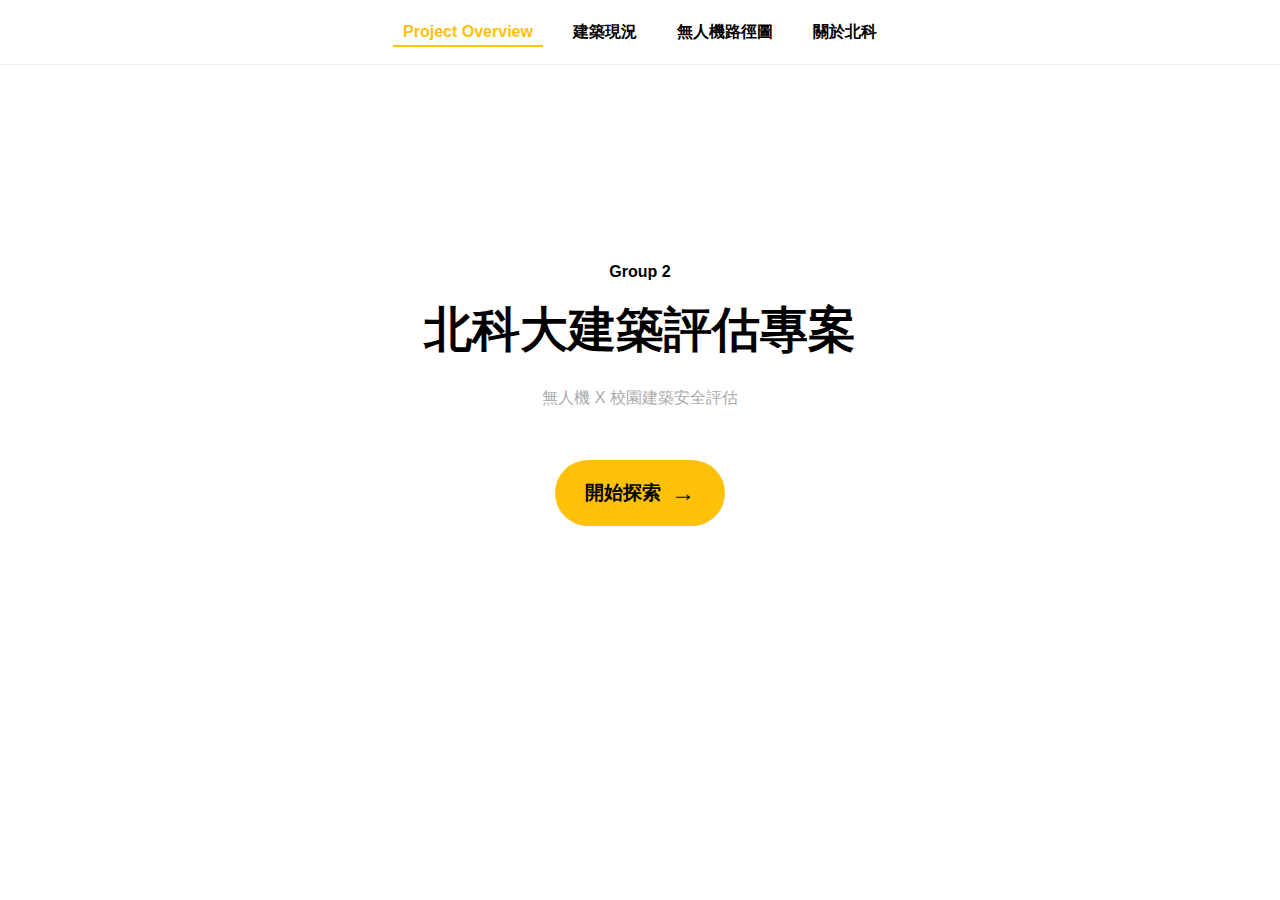
<file: index.html>
<!DOCTYPE html>
<html lang="zh-Hant">
<head>
    <meta charset="UTF-8">
    <meta name="viewport" content="width=device-width, initial-scale=1.0">
    <title>首頁</title>
    <link rel="stylesheet" href="style.css">
</head>
<body>
    <header>
        <nav>
            <ul>
                <li><a href="index.html" class="active">Project Overview</a></li>
                <li><a href="2.status.html">建築現況</a></li>
                <li><a href="3.map.html">無人機路徑圖</a></li>
                <li><a href="4.about.html">關於北科</a></li>
            </ul>
        </nav>
    </header>
    <main>
        <div class="content">
            <h4>Group 2</h4>
            <h1>北科大建築評估專案</h1>
            <p class="subtitle">無人機 X 校園建築安全評估</p>
            <!-- 使用 <a> 標籤將按鈕連接到建築現況頁面 -->
            <a href="2.status.html" class="explore-btn">
                開始探索 
                <span class="arrow">→</span>
            </a>
        </div>
    </main>
</body>
</html>
</file>
<file: style.css>
/* 全局樣式重置 */
* {
    margin: 0;
    padding: 0;
    box-sizing: border-box;
}

body {
    font-family: Arial, sans-serif;
    line-height: 1.5;
    background-color: #fff;
    color: #000;
    text-align: center;
    padding: 0;
    margin: 0;
    min-height: 100vh;
    display: flex;
    flex-direction: column;
    padding-top: 60px; /* 確保內容不被導航欄遮擋 */
}

main {
    flex: 1;
    display: flex;
    flex-direction: column;
    justify-content: flex-start;
    width: 100%;
    height: 100vh;
    overflow: auto; /* 啟用滾動條 */
}

header {
    position: fixed;
    top: 0;
    left: 0;
    width: 100%;
    padding: 20px 0;
    border-bottom: 1px solid #eee;
    background-color: #fff;
    z-index: 1000; /* 確保在其他元素之上 */
}

nav ul {
    list-style: none;
    display: flex;
    justify-content: center;
    gap: 20px;
}

nav a {
    text-decoration: none;
    color: #000;
    font-weight: bold;
    position: relative;
    padding: 5px 10px;
}

nav a.active, nav a:hover {
    color: #FFC107;
    border-bottom: 2px solid #FFC107;
}

.content {
    margin-top: 200px;
}

.owner {
    font-size: 1rem;
    color: #FFC107;
    
}

h1 {
    font-size: 3rem;
    font-weight: bold;
    margin-top: 10px;
    margin-bottom: 20px;
}

h2 {
    font-size: 2rem;
    margin: 10px 0;
}

.subtitle {
    font-size: 1rem;
    color: #aaa;
    margin-bottom: 50px;
}

.explore-btn {
    background-color: #FFC107;
    color: #000;
    border: none;
    padding: 15px 30px;
    font-size: 1.2rem;
    font-weight: bold;
    border-radius: 50px;
    cursor: pointer;
    display: inline-flex;
    align-items: center;
    gap: 10px;
    text-decoration: none; /* 移除底線 */
}

.explore-btn:hover {
    background-color: #FFB300;
}

.arrow {
    font-size: 1.5rem;
    transition: transform 0.3s;
}

.explore-btn:hover .arrow {
    transform: translateX(5px);
}

/* 新增樣式以區分不同頁面 */
.page-status h1 {
    font-size: 2.5rem; /* 調整建築現況頁面的標題字體大小 */
}

.page-map h1 {
    font-size: 2.5rem; /* 調整無人機路徑圖頁面的標題字體大小 */
}

.page-about h1 {
    font-size: 2.5rem; /* 調整關於北科頁面的標題字體大小 */
}

#map {
    width: 100%;
    height: calc(100vh - 60px);
    float: left;
    transition: width 0.3s; /* 添加過渡效果 */
    margin: 0;
    padding: 0;
    border: none;
}

#info {
    display: none; /* 初始隱藏 */
    position: fixed;
    top: 90px; /* 距離頁面頂部的距離 */
    right: 20px; /* 距離頁面右邊的距離 */
    background: #f5f5f5;
    padding: 10px;
    width: 300px; /* 調整框的寬度 */
    height: 700px;
    box-shadow: 0px 2px 10px rgba(0, 0, 0, 0.1); /* 添加陰影效果 */
    z-index: 100; /* 確保在其他元素之上 */
    border-radius: 8px; /* 邊框圓角 */
    font-size: 16px; /* 調整字體大小 */
    transition: width 0.3s; /* 添加過渡效果 */
    flex-direction: column;
    align-items: center; /* 垂直居中 */
    justify-content: center; /* 水平居中 */
    max-width: 500px; /* 限制信息面板的最大宽度 */
    overflow: hidden; /* 隐藏超出信息面板的内容 */
}

#info.active {
    width: 30%; /* 點擊後顯示的寬度 */
}

#info h2 {
    font-size: 18px;
    margin-bottom: 10px;
}

#info p {
    font-size: 14px;
}

.custom-marker {
    background-color: rgba(255, 193, 7, 0.5); /* 透明的黃色背景 */
    color: #000;
    padding: 5px 10px;
    border-radius: 5px;
    font-weight: bold;
    cursor: pointer;
}

/* 叉叉按鈕樣式 */
#close-btn {
    position: absolute;
    top: 10px;
    right: 10px;
    background: transparent;
    border: none;
    font-size: 18px;
    cursor: pointer;
    color: #333;
}

/* 新增圖片樣式 */
#info img {
    width: 250px; /* 設置圖片的寬度 */
    height: 170px; /* 設置圖片的高度 */
    object-fit: cover; /* 確保圖片按比例縮放並填滿容器 */
    display: inline-block; /* 确保图片在同一行 */
    margin: 5px; /* 添加圖片之間的間距 */
    border-radius: 5px; /* 圓角效果 */
    margin-bottom: 15px; /* 與標題之間的間距 */
}

#info .image-container {
    display: flex;
    flex-direction: column; /* 垂直排列 */
    align-items: center; /* 水平居中 */
    gap: 1px; /* 图片之间的间距 */
    width: 100%; /* 确保容器宽度 */
    max-width: 100%; /* 确保容器不超出信息面板 */
    margin: 10px 0 0; /* 增加上方的间距，调整这里的值以改变距离 */
}

#info .image-container::-webkit-scrollbar {
    display: none; /* Chrome, Safari, and Opera: 隐藏滚动条 */
}

/* iframe佔滿頁面高度 */
iframe {
    width: 90%;
    height: 91.7vh;  /* 使用視窗高度來填滿頁面 */
    border: none;  /* 移除邊框 */
    overflow: auto; /* 啟用滾動條 */
}

#form {
    width: 30%;
    height: 100vh;
    text-align: center;
    line-height: 280px;
    font-size: 15px;
    color: #f9c81e;
    font-weight: bold;
    Float: left;
}

#upForm {
    width: 100%;
    height: 40%;
}

#downForm {
    width: 100%;
    height: 30%;
}

#yearForm {
    width: 100%;
    height: 30%;
}

.slidecontainer {
    width: 50%;
    /* Width of the outside container */
    position: absolute;
    margin-left: 10%;
    margin-right: 40%;
    bottom: 30px;
    z-index: 5;
}

.slider {
    -webkit-appearance: none;
    appearance: none;
    width: 100%;
    height: 15px;
    border-radius: 5px;
    background: #d3d3d3;
    outline: none;
    opacity: 0.9;
    -webkit-transition: .2s;
    transition: opacity .2s;
}

.slider::-webkit-slider-thumb {
    -webkit-appearance: none;
    appearance: none;
    width: 35px;
    height: 35px;
    border-radius: 50%;
    background: #4CAF50;
    cursor: pointer;
}

.slider::-moz-range-thumb {
    width: 35px;
    height: 35px;
    border-radius: 50%;
    background: #4CAF50;
    cursor: pointer;
}
</file>
